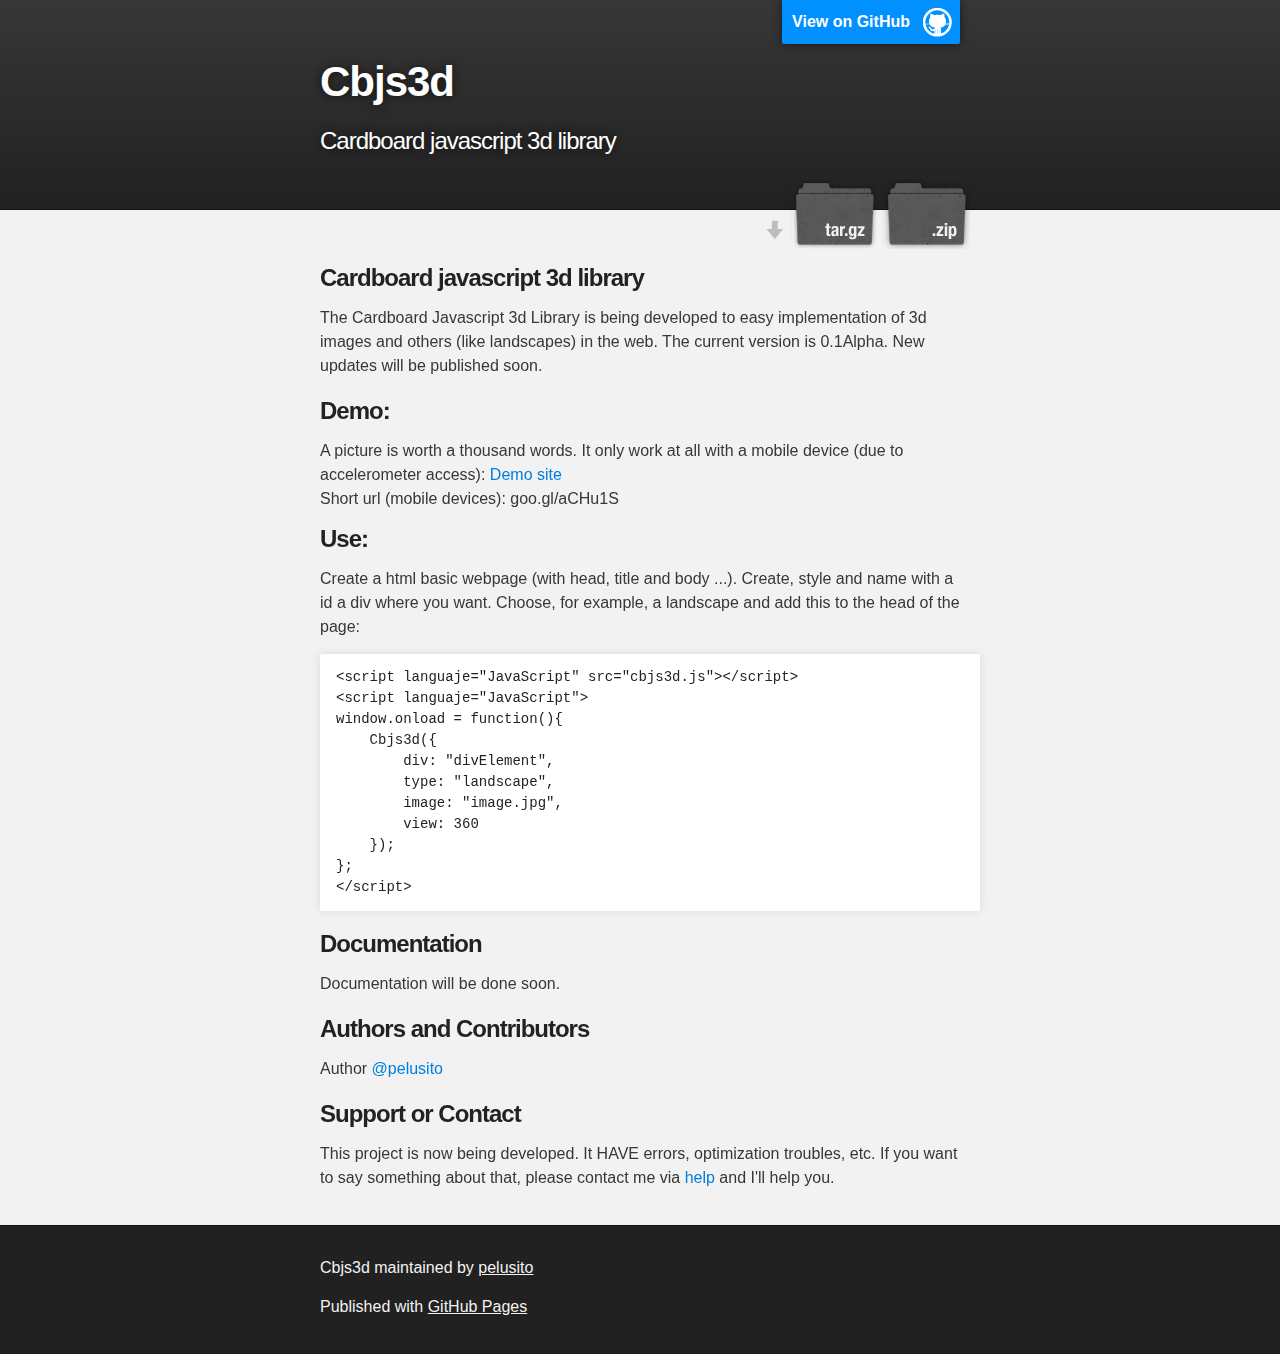
<file: index.html>
<!DOCTYPE html>
<html>

  <head>
    <meta charset='utf-8'>
    <meta http-equiv="X-UA-Compatible" content="chrome=1">
    <meta name="description" content="Cbjs3d : Cardboard javascript 3d library">
    <meta name="keywords" content="Cbjs3d, cardboard, JavaScript, 3d, 3d cardboard">
    <meta name="author" content="David Iglesias">
    <link rel="stylesheet" type="text/css" media="screen" href="stylesheets/stylesheet.css">

    <title>Cbjs3d</title>
  </head>

  <body>

    <!-- HEADER -->
    <div id="header_wrap" class="outer">
        <header class="inner">
          <a id="forkme_banner" href="https://github.com/pelusito/Cbjs3d">View on GitHub</a>

          <h1 id="project_title">Cbjs3d</h1>
          <h2 id="project_tagline">Cardboard javascript 3d library</h2>

            <section id="downloads">
              <a class="zip_download_link" href="https://github.com/pelusito/Cbjs3d/zipball/master">Download this project as a .zip file</a>
              <a class="tar_download_link" href="https://github.com/pelusito/Cbjs3d/tarball/master">Download this project as a tar.gz file</a>
            </section>
        </header>
    </div>

    <!-- MAIN CONTENT -->
    <div id="main_content_wrap" class="outer">
      <section id="main_content" class="inner">
        <h3>
<a id="cardboard-javascript-3d-library" class="anchor" href="#cardboard-javascript-3d-library" aria-hidden="true"><span aria-hidden="true" class="octicon octicon-link"></span></a>Cardboard javascript 3d library</h3>

<p>The Cardboard Javascript 3d Library is being developed to easy implementation of 3d images and others (like landscapes) in the web.
The current version is 0.1Alpha. New updates will be published soon.</p>

<h3>
<a id="demo" class="anchor" href="#demo" aria-hidden="true"><span aria-hidden="true" class="octicon octicon-link"></span></a>Demo:</h3>
A picture is worth a thousand words. It only work at all with a mobile device (due to accelerometer access):
<a href = "demo/">Demo site</a><br>
Short url (mobile devices): <span style="font-weigth:bold;">goo.gl/aCHu1S</span>
<h3>
<a id="use" class="anchor" href="#use" aria-hidden="true"><span aria-hidden="true" class="octicon octicon-link"></span></a>Use:</h3>

<p>Create a html basic webpage (with head, title and body ...). Create, style and name with a id a div where you want. Choose, for example, a landscape and add this to the head of the page:</p>

<p><pre><code>&lt;script languaje="JavaScript" src="cbjs3d.js"&gt;&lt;/script&gt;
&lt;script languaje="JavaScript"&gt;
window.onload = function(){
    Cbjs3d({
        div: "divElement",
        type: "landscape",
        image: "image.jpg",
        view: 360
    });
};
&lt;/script&gt;</code></pre></p>

<h3>
<a id="documentation" class="anchor" href="#documentation" aria-hidden="true"><span aria-hidden="true" class="octicon octicon-link"></span></a>Documentation</h3>

<p>Documentation will be done soon.</p>

<h3>
<a id="authors-and-contributors" class="anchor" href="#authors-and-contributors" aria-hidden="true"><span aria-hidden="true" class="octicon octicon-link"></span></a>Authors and Contributors</h3>

<p>Author <a href="https://github.com/pelusito" class="user-mention">@pelusito</a></p>

<h3>
<a id="support-or-contact" class="anchor" href="#support-or-contact" aria-hidden="true"><span aria-hidden="true" class="octicon octicon-link"></span></a>Support or Contact</h3>

<p>This project is now being developed. It HAVE errors, optimization troubles, etc. If you want to say something about that, please contact me via <a href="http:///">help</a> and I'll help you.</p>
      </section>
    </div>

    <!-- FOOTER  -->
    <div id="footer_wrap" class="outer">
      <footer class="inner">
        <p class="copyright">Cbjs3d maintained by <a href="https://github.com/pelusito">pelusito</a></p>
        <p>Published with <a href="https://pages.github.com">GitHub Pages</a></p>
      </footer>
    </div>

    

  </body>
</html>
</file>
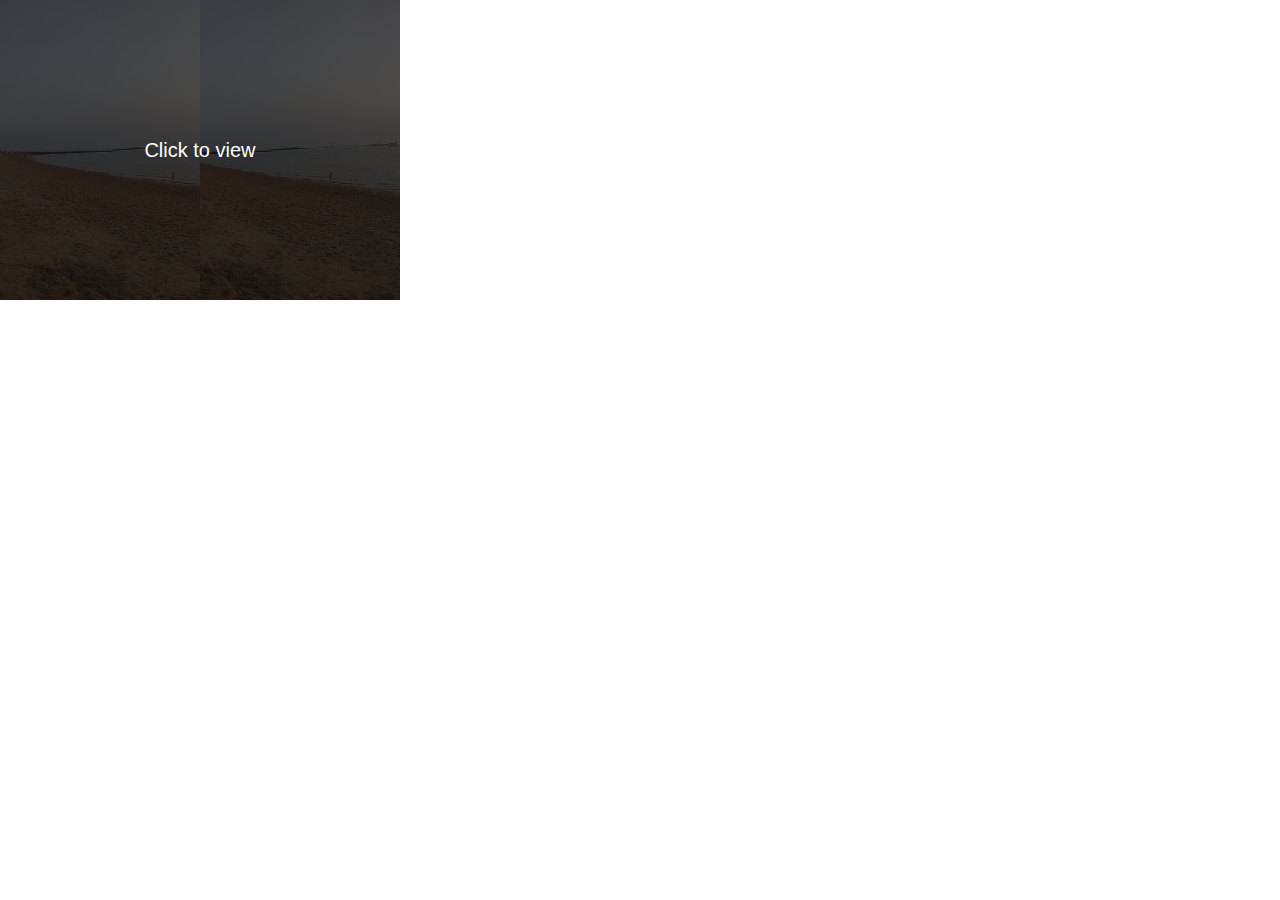
<file: demo/index.html>
<html>
<head>
<title>Cbjs3d test page</title>
<meta name="viewport" content="initial-scale=1, maximum-scale=1">
<meta http-equiv="cache-control" content="max-age=0" />
<meta http-equiv="cache-control" content="no-cache" />
<meta http-equiv="expires" content="0" />
<meta http-equiv="expires" content="Tue, 01 Jan 1980 1:00:00 GMT" />
<meta http-equiv="pragma" content="no-cache" />
 <meta charset="ISO-5589-1">
<link rel="stylesheet" type="text/css" href="css/style.css" media="screen" />
<style type="text/css">
body {
	overflow: auto;
	width:auto;
	height:600px;
}
</style>
<script languaje="JavaScript" src="js/cbjs3d.min.js"></script>
<script languaje="JavaScript">
window.onload = function(){
	Cbjs3d({
		div: "cb3d",
		type: "landscape",
		image: "ls.jpg",
		view: 360
	});
};
</script>
</head>
<body>
<div id="cb3d" style="position:absolute; top:0px; left:0px; width:400px; height:300px;z-index:1;"></div>
</body>
</html>
</file>
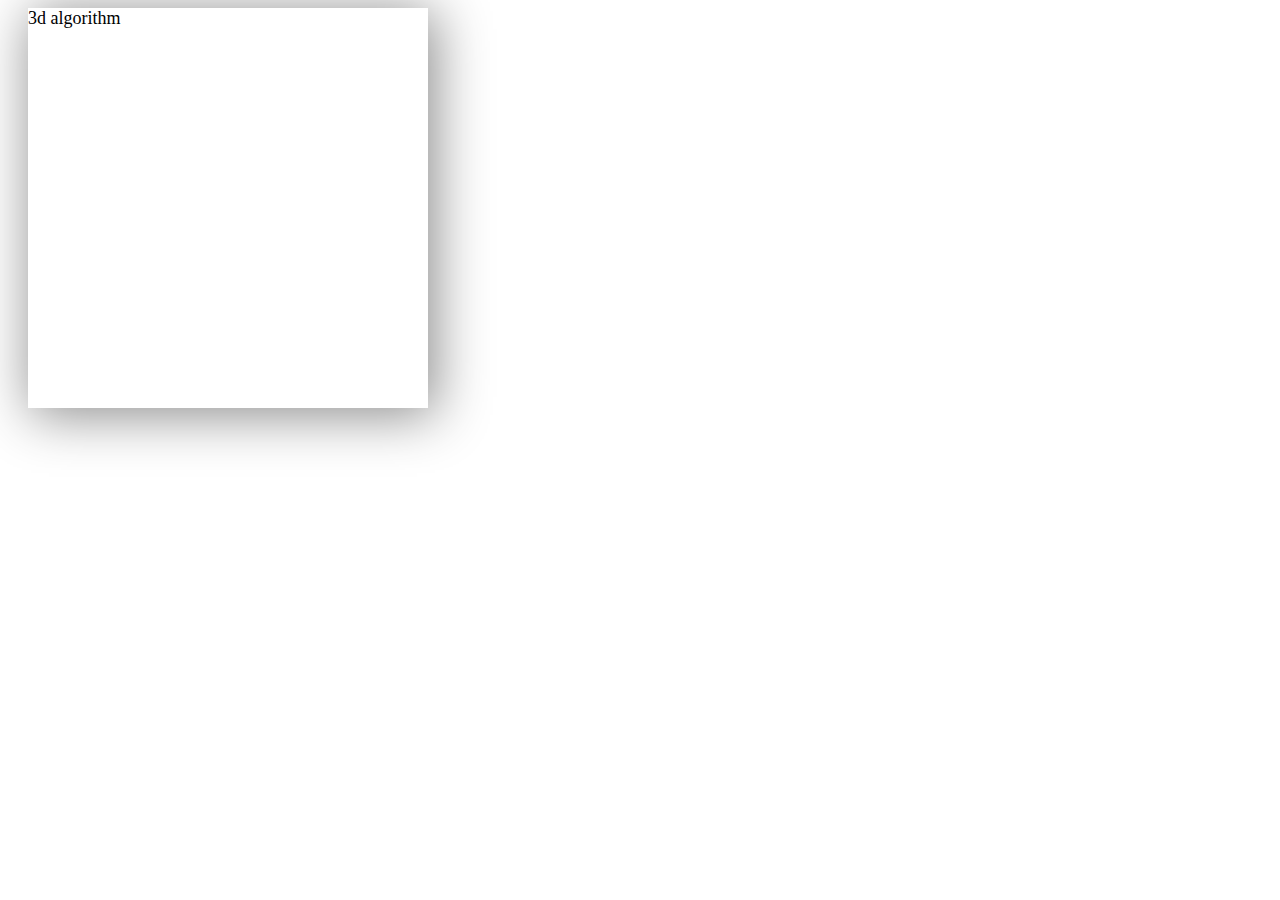
<file: alghorithms.html>
<html>
<head>
<style type="text/css">
#body {
  background:rgba(100,100,100,0.5);
}
#main {
  max-width:1400px;
  
}
#content {
  float:left;
  margin-left:20px;
  -webkit-box-shadow: 5px 5px 51px 2px rgba(0,0,0,0.46);
  -moz-box-shadow: 5px 5px 51px 2px rgba(0,0,0,0.46);
  box-shadow: 5px 5px 51px 2px rgba(0,0,0,0.46);
  min-height:400px;
  min-width:400px;
}

.title {
  font-size:18px;
}
</style>
</head>
<body>
<div id="main">

  <div id="content">
    <span class="title">3d algorithm</span>
  </div>
</div>
</body>
</html>
</file>
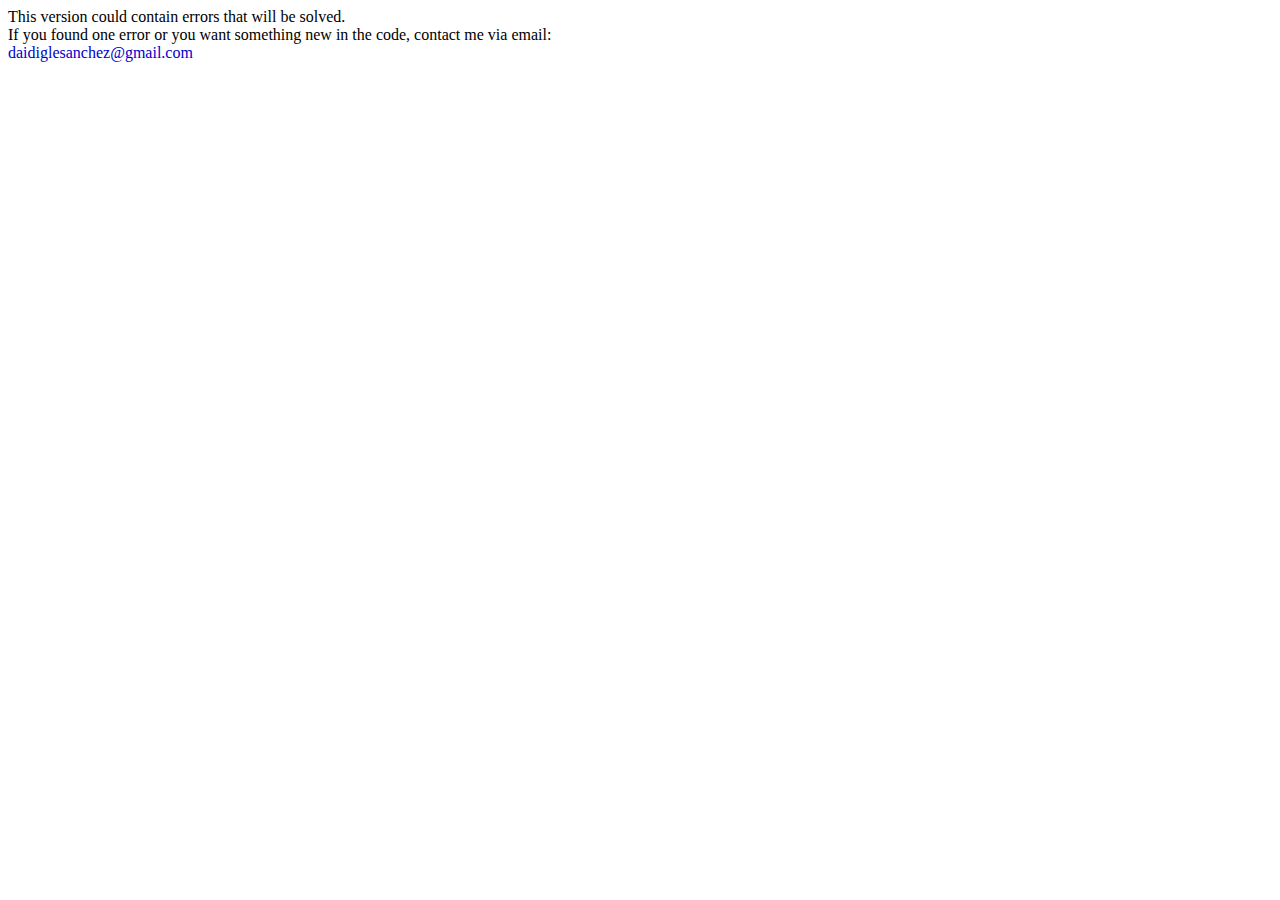
<file: src/VERSION.html>
<!DOCTYPE html>
<html>
<head>
<title>Version 0.2Alpha</title>
</head>
<body>
This version could contain errors that will be solved.<br>
If you found one error or you want something new in the code, contact me via email:<br>
<span style="color:#0000CC">daidiglesanchez@gmail.com</span>
</body>
</html>
</file>
<file: stylesheets/stylesheet.css>
/*******************************************************************************
Slate Theme for GitHub Pages
by Jason Costello, @jsncostello
*******************************************************************************/

@import url(github-light.css);

/*******************************************************************************
MeyerWeb Reset
*******************************************************************************/

html, body, div, span, applet, object, iframe,
h1, h2, h3, h4, h5, h6, p, blockquote, pre,
a, abbr, acronym, address, big, cite, code,
del, dfn, em, img, ins, kbd, q, s, samp,
small, strike, strong, sub, sup, tt, var,
b, u, i, center,
dl, dt, dd, ol, ul, li,
fieldset, form, label, legend,
table, caption, tbody, tfoot, thead, tr, th, td,
article, aside, canvas, details, embed,
figure, figcaption, footer, header, hgroup,
menu, nav, output, ruby, section, summary,
time, mark, audio, video {
  margin: 0;
  padding: 0;
  border: 0;
  font: inherit;
  vertical-align: baseline;
}

/* HTML5 display-role reset for older browsers */
article, aside, details, figcaption, figure,
footer, header, hgroup, menu, nav, section {
  display: block;
}

ol, ul {
  list-style: none;
}

table {
  border-collapse: collapse;
  border-spacing: 0;
}

/*******************************************************************************
Theme Styles
*******************************************************************************/

body {
  box-sizing: border-box;
  color:#373737;
  background: #212121;
  font-size: 16px;
  font-family: 'Myriad Pro', Calibri, Helvetica, Arial, sans-serif;
  line-height: 1.5;
  -webkit-font-smoothing: antialiased;
}

h1, h2, h3, h4, h5, h6 {
  margin: 10px 0;
  font-weight: 700;
  color:#222222;
  font-family: 'Lucida Grande', 'Calibri', Helvetica, Arial, sans-serif;
  letter-spacing: -1px;
}

h1 {
  font-size: 36px;
  font-weight: 700;
}

h2 {
  padding-bottom: 10px;
  font-size: 32px;
  background: url('../images/bg_hr.png') repeat-x bottom;
}

h3 {
  font-size: 24px;
}

h4 {
  font-size: 21px;
}

h5 {
  font-size: 18px;
}

h6 {
  font-size: 16px;
}

p {
  margin: 10px 0 15px 0;
}

footer p {
  color: #f2f2f2;
}

a {
  text-decoration: none;
  color: #007edf;
  text-shadow: none;

  transition: color 0.5s ease;
  transition: text-shadow 0.5s ease;
  -webkit-transition: color 0.5s ease;
  -webkit-transition: text-shadow 0.5s ease;
  -moz-transition: color 0.5s ease;
  -moz-transition: text-shadow 0.5s ease;
  -o-transition: color 0.5s ease;
  -o-transition: text-shadow 0.5s ease;
  -ms-transition: color 0.5s ease;
  -ms-transition: text-shadow 0.5s ease;
}

a:hover, a:focus {text-decoration: underline;}

footer a {
  color: #F2F2F2;
  text-decoration: underline;
}

em {
  font-style: italic;
}

strong {
  font-weight: bold;
}

img {
  position: relative;
  margin: 0 auto;
  max-width: 739px;
  padding: 5px;
  margin: 10px 0 10px 0;
  border: 1px solid #ebebeb;

  box-shadow: 0 0 5px #ebebeb;
  -webkit-box-shadow: 0 0 5px #ebebeb;
  -moz-box-shadow: 0 0 5px #ebebeb;
  -o-box-shadow: 0 0 5px #ebebeb;
  -ms-box-shadow: 0 0 5px #ebebeb;
}

p img {
  display: inline;
  margin: 0;
  padding: 0;
  vertical-align: middle;
  text-align: center;
  border: none;
}

pre, code {
  width: 100%;
  color: #222;
  background-color: #fff;

  font-family: Monaco, "Bitstream Vera Sans Mono", "Lucida Console", Terminal, monospace;
  font-size: 14px;

  border-radius: 2px;
  -moz-border-radius: 2px;
  -webkit-border-radius: 2px;
}

pre {
  width: 100%;
  padding: 10px;
  box-shadow: 0 0 10px rgba(0,0,0,.1);
  overflow: auto;
}

code {
  padding: 3px;
  margin: 0 3px;
  box-shadow: 0 0 10px rgba(0,0,0,.1);
}

pre code {
  display: block;
  box-shadow: none;
}

blockquote {
  color: #666;
  margin-bottom: 20px;
  padding: 0 0 0 20px;
  border-left: 3px solid #bbb;
}


ul, ol, dl {
  margin-bottom: 15px
}

ul {
  list-style-position: inside;
  list-style: disc;
  padding-left: 20px;
}

ol {
  list-style-position: inside;
  list-style: decimal;
  padding-left: 20px;
}

dl dt {
  font-weight: bold;
}

dl dd {
  padding-left: 20px;
  font-style: italic;
}

dl p {
  padding-left: 20px;
  font-style: italic;
}

hr {
  height: 1px;
  margin-bottom: 5px;
  border: none;
  background: url('../images/bg_hr.png') repeat-x center;
}

table {
  border: 1px solid #373737;
  margin-bottom: 20px;
  text-align: left;
 }

th {
  font-family: 'Lucida Grande', 'Helvetica Neue', Helvetica, Arial, sans-serif;
  padding: 10px;
  background: #373737;
  color: #fff;
 }

td {
  padding: 10px;
  border: 1px solid #373737;
 }

form {
  background: #f2f2f2;
  padding: 20px;
}

/*******************************************************************************
Full-Width Styles
*******************************************************************************/

.outer {
  width: 100%;
}

.inner {
  position: relative;
  max-width: 640px;
  padding: 20px 10px;
  margin: 0 auto;
}

#forkme_banner {
  display: block;
  position: absolute;
  top:0;
  right: 10px;
  z-index: 10;
  padding: 10px 50px 10px 10px;
  color: #fff;
  background: url('../images/blacktocat.png') #0090ff no-repeat 95% 50%;
  font-weight: 700;
  box-shadow: 0 0 10px rgba(0,0,0,.5);
  border-bottom-left-radius: 2px;
  border-bottom-right-radius: 2px;
}

#header_wrap {
  background: #212121;
  background: -moz-linear-gradient(top, #373737, #212121);
  background: -webkit-linear-gradient(top, #373737, #212121);
  background: -ms-linear-gradient(top, #373737, #212121);
  background: -o-linear-gradient(top, #373737, #212121);
  background: linear-gradient(top, #373737, #212121);
}

#header_wrap .inner {
  padding: 50px 10px 30px 10px;
}

#project_title {
  margin: 0;
  color: #fff;
  font-size: 42px;
  font-weight: 700;
  text-shadow: #111 0px 0px 10px;
}

#project_tagline {
  color: #fff;
  font-size: 24px;
  font-weight: 300;
  background: none;
  text-shadow: #111 0px 0px 10px;
}

#downloads {
  position: absolute;
  width: 210px;
  z-index: 10;
  bottom: -40px;
  right: 0;
  height: 70px;
  background: url('../images/icon_download.png') no-repeat 0% 90%;
}

.zip_download_link {
  display: block;
  float: right;
  width: 90px;
  height:70px;
  text-indent: -5000px;
  overflow: hidden;
  background: url(../images/sprite_download.png) no-repeat bottom left;
}

.tar_download_link {
  display: block;
  float: right;
  width: 90px;
  height:70px;
  text-indent: -5000px;
  overflow: hidden;
  background: url(../images/sprite_download.png) no-repeat bottom right;
  margin-left: 10px;
}

.zip_download_link:hover {
  background: url(../images/sprite_download.png) no-repeat top left;
}

.tar_download_link:hover {
  background: url(../images/sprite_download.png) no-repeat top right;
}

#main_content_wrap {
  background: #f2f2f2;
  border-top: 1px solid #111;
  border-bottom: 1px solid #111;
}

#main_content {
  padding-top: 40px;
}

#footer_wrap {
  background: #212121;
}



/*******************************************************************************
Small Device Styles
*******************************************************************************/

@media screen and (max-width: 480px) {
  body {
    font-size:14px;
  }

  #downloads {
    display: none;
  }

  .inner {
    min-width: 320px;
    max-width: 480px;
  }

  #project_title {
  font-size: 32px;
  }

  h1 {
    font-size: 28px;
  }

  h2 {
    font-size: 24px;
  }

  h3 {
    font-size: 21px;
  }

  h4 {
    font-size: 18px;
  }

  h5 {
    font-size: 14px;
  }

  h6 {
    font-size: 12px;
  }

  code, pre {
    min-width: 320px;
    max-width: 480px;
    font-size: 11px;
  }

}
</file>
<file: demo/css/style.css>
@keyframes show_and_remove_opacity {
	0%{
		opacity: 0;
	}
	20%{
		opacity: 1;
	}
	80%{
		opacity: 1;
	}
	100%{
		opacity: 0;
	}
}
.left_eye {
	position:absolute;
	top:0px;
	left:0px;
	width:50%;
	bottom:0px;
	height:100%;
	background-size:100% 100%;
	z-index:2;
	/*background-position:0px 0px;*/
}
.right_eye {
	position:absolute;
	top:0px;
	right:0px;
	width:50%;
	bottom:0px;
	height:100%;
	background-size:100% 100%;
	z-index:2;
	/*background-position:0px 0px;*/
}

.maskDiv {
	position:absolute;
	top:0px;
	right:0px;
	bottom:0px;
	left:0px;
	background:rgba(20,20,20,0.7);
	z-index:9;
	color:#FFFFFF;
	text-align: center;
	vertical-align: middle;
	font-size: 20px;
	font-family: Arial, Verdana;
}

.fsElm:fullscreen {
	position:fixed!important;
	top:0px!important;
	left:0px!important;
	width:100%!important;
	height:100%!important;
	right:0px!important;
	bottom:0px!important;
}
.fsElm:-webkit-full-screen {
	position:fixed!important;
	top:0px!important;
	left:0px!important;
	right:0px!important;
	bottom:0px!important;
	width:100%!important;
	height:100%!important;
}
.fsElm:-moz-full-screen {
	position:fixed;
	top:0px;
	left:0px;
	right:0px;
	bottom:0px;
	width:100%;
	height:100%;
	
}
</file>
